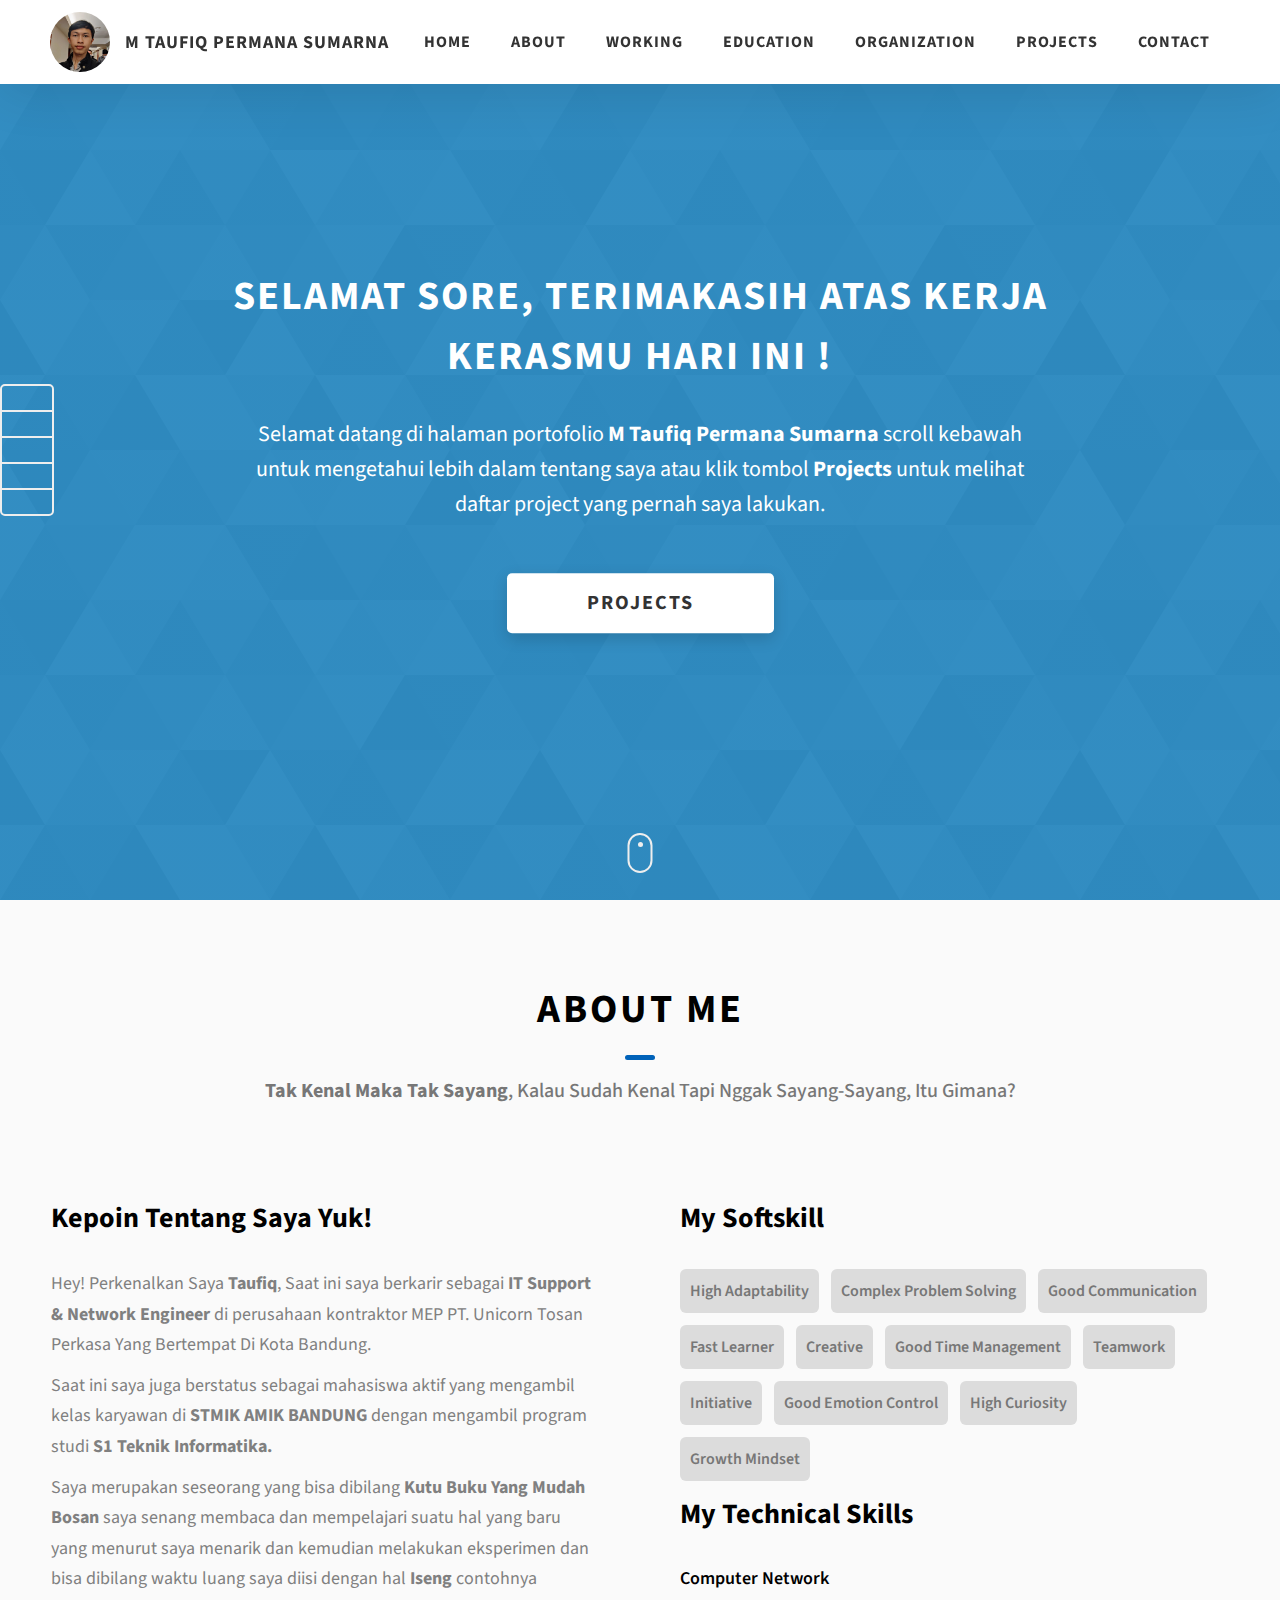
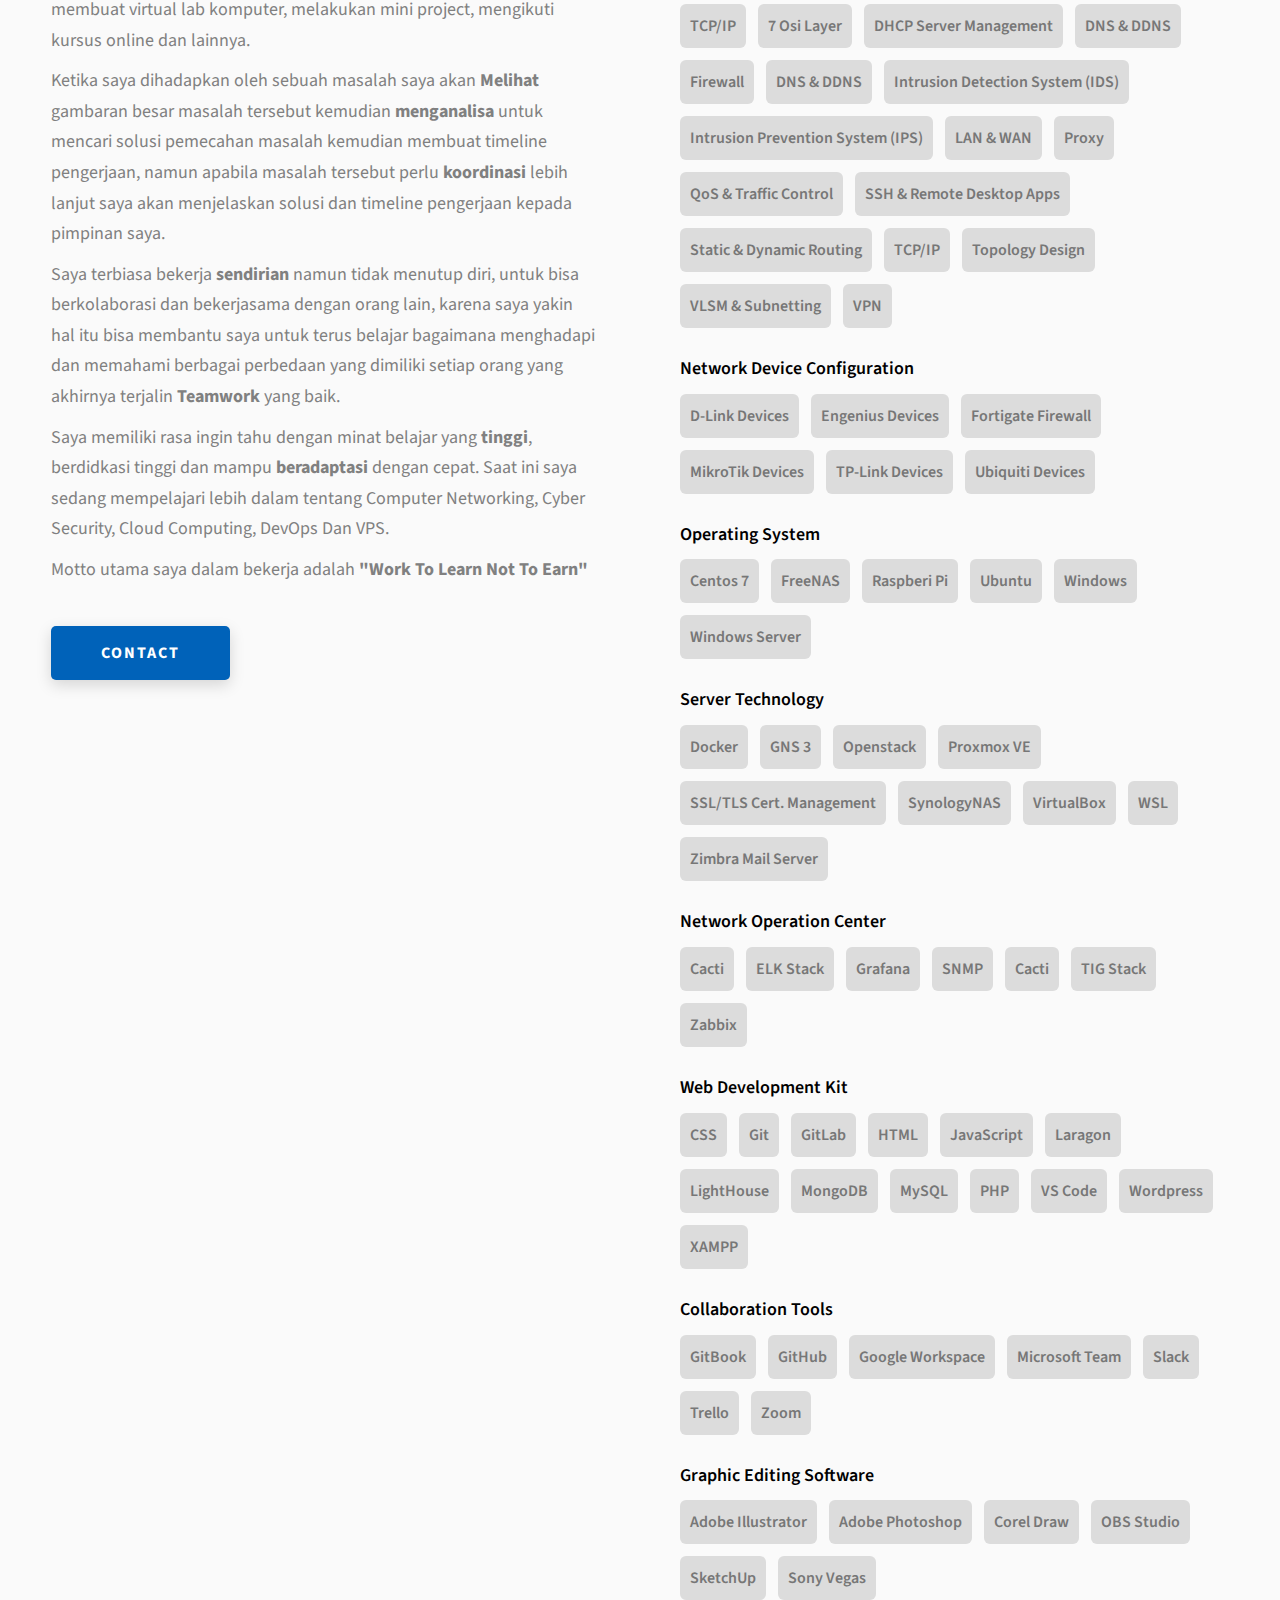
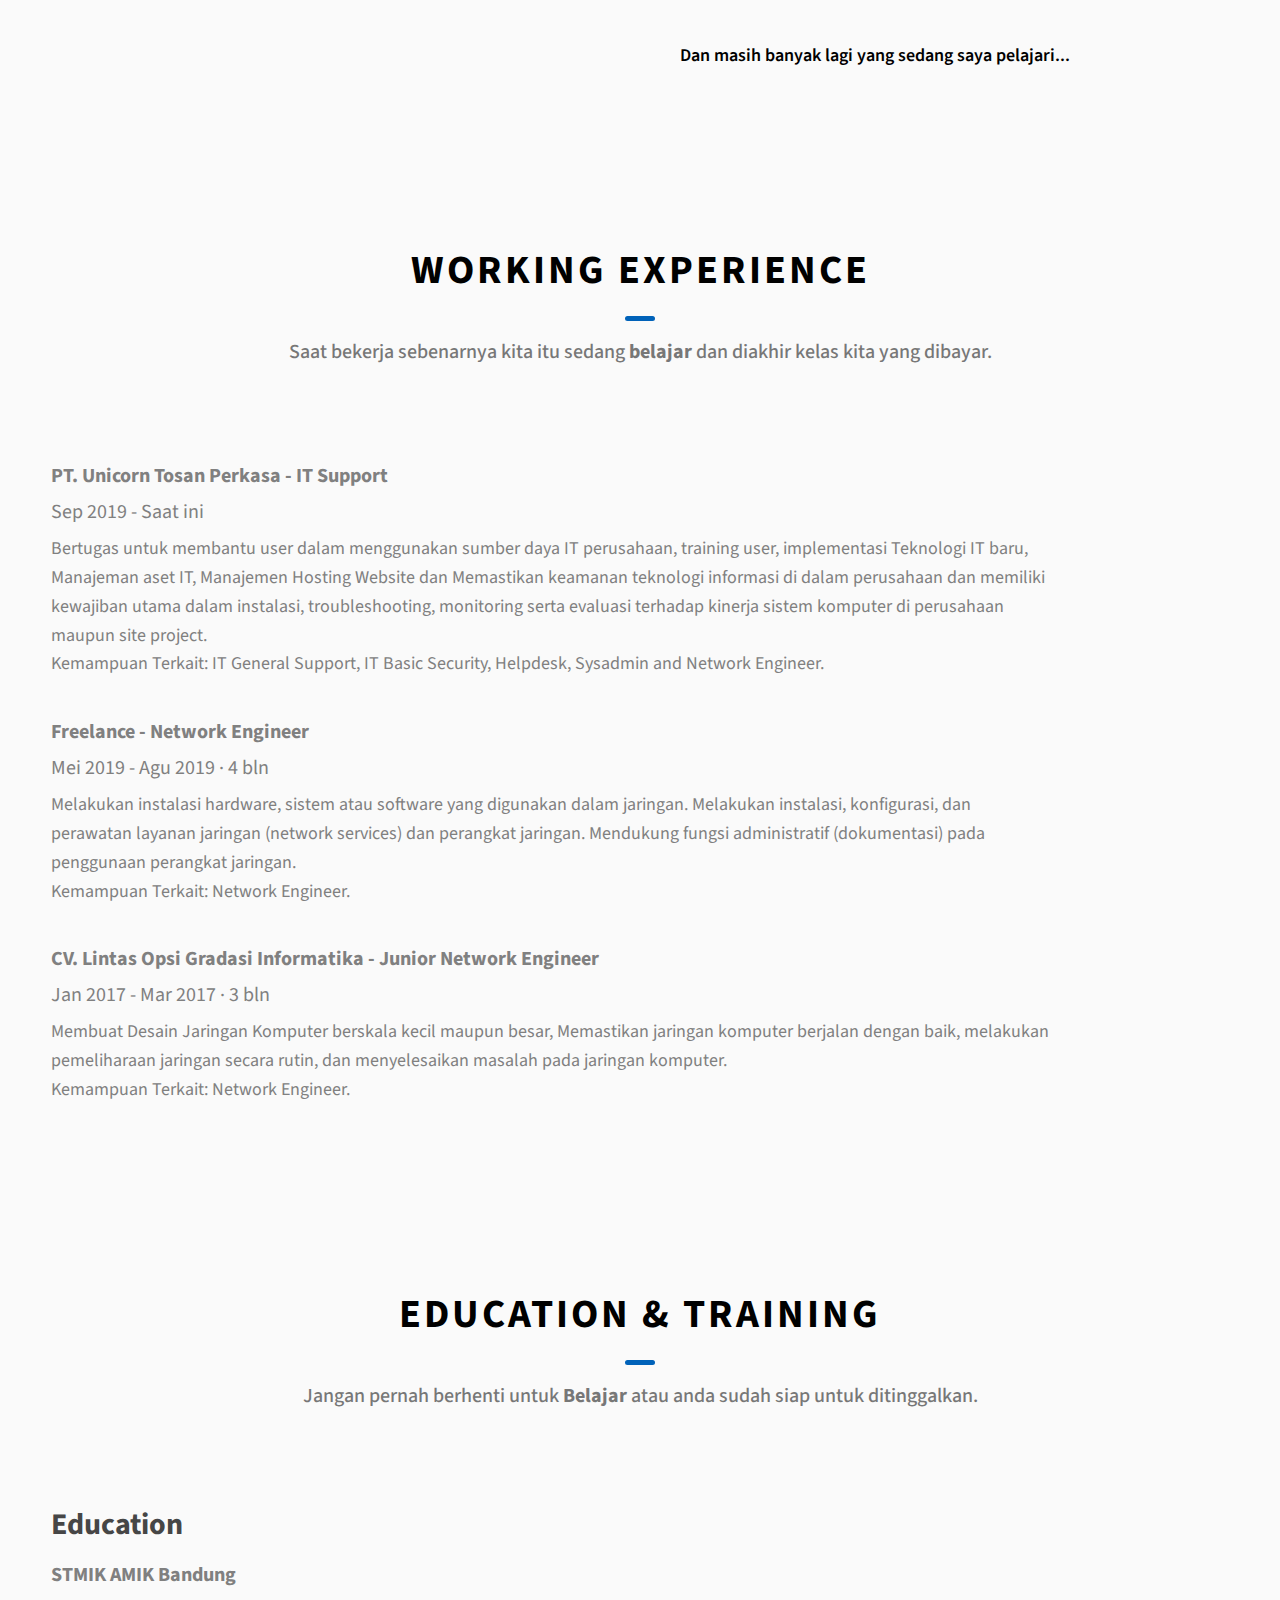
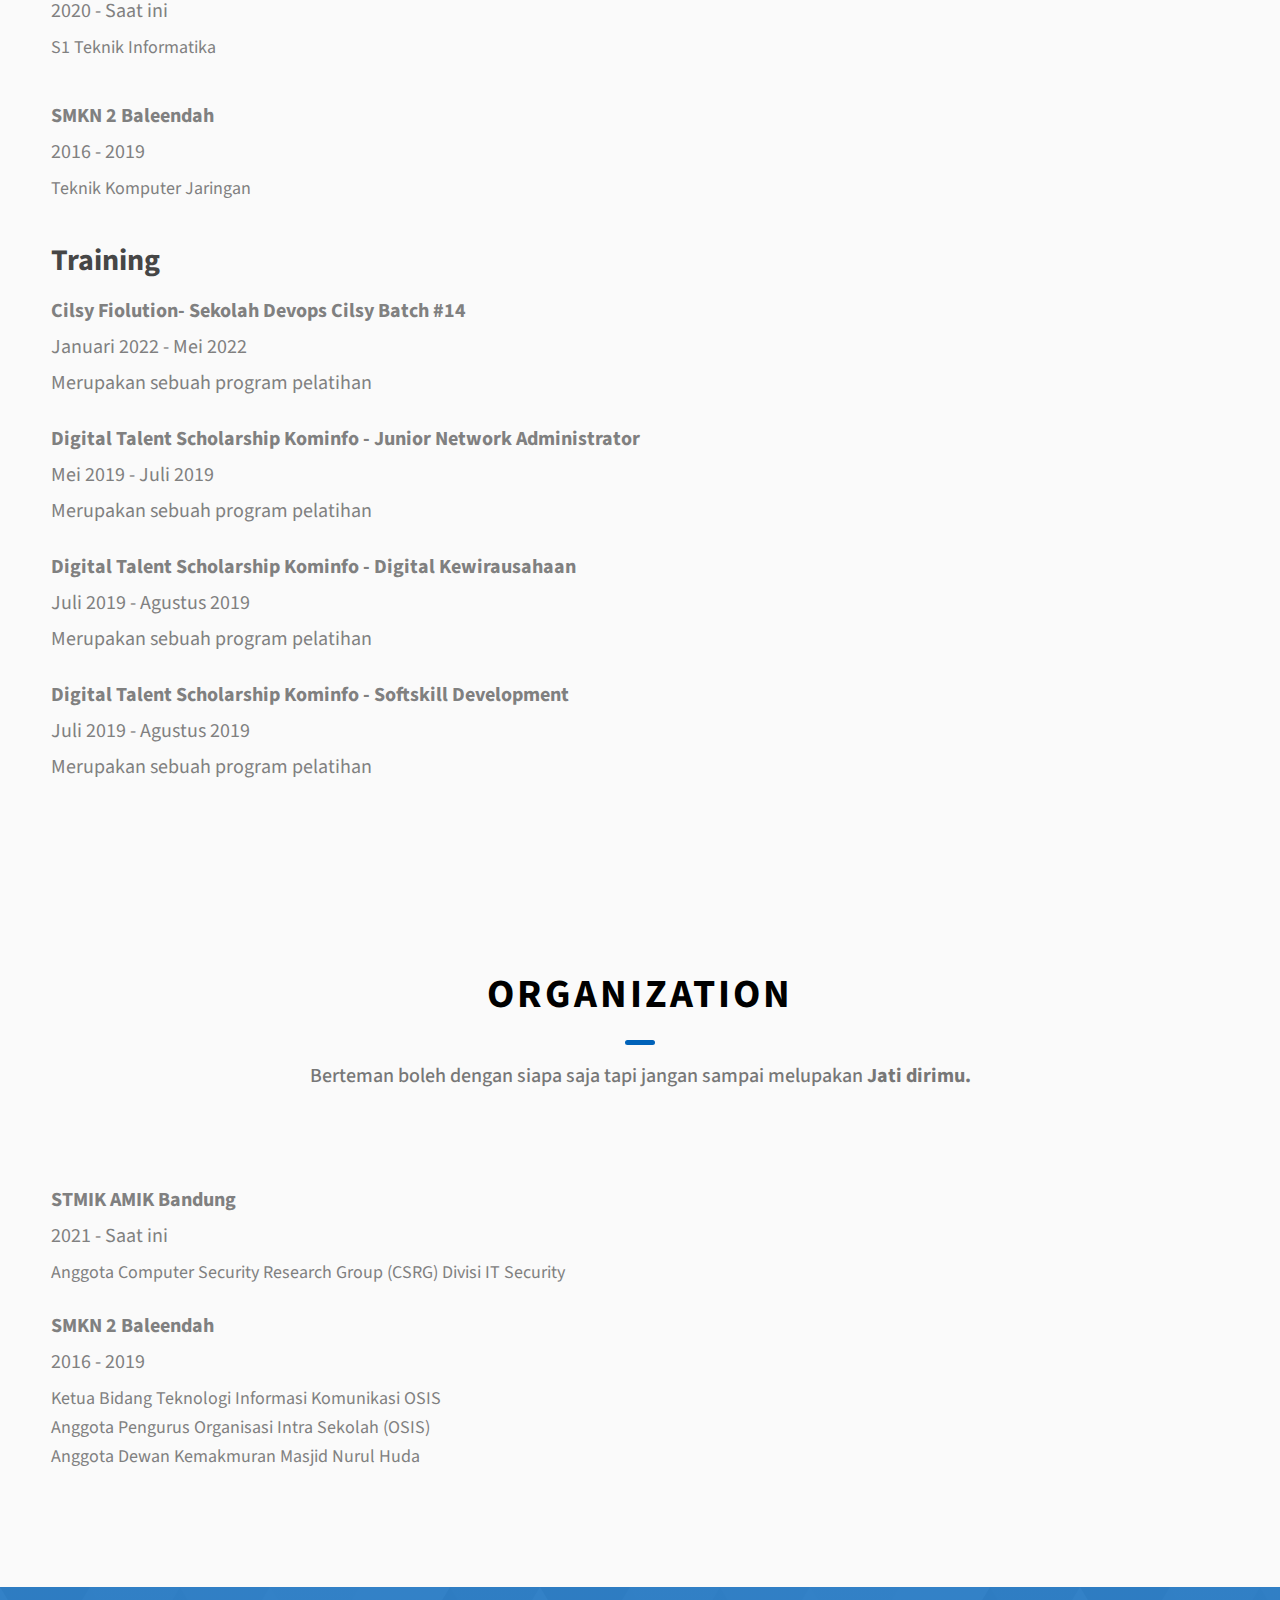
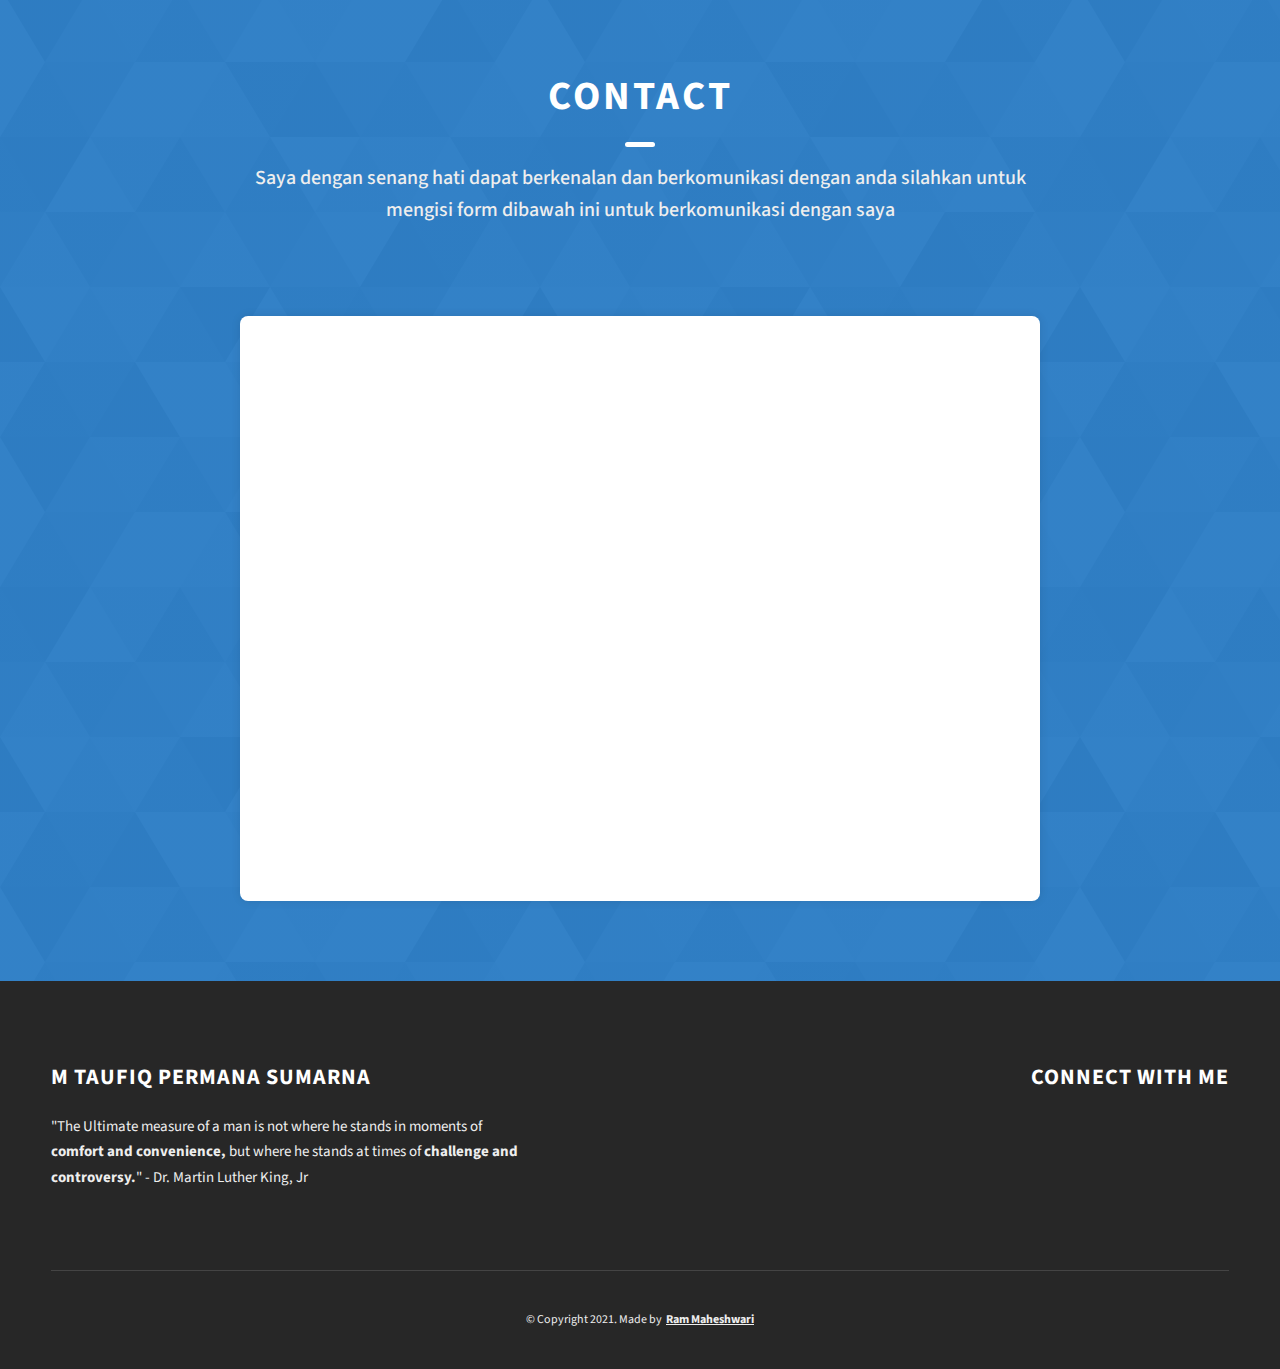
<file: index.html>
<!DOCTYPE html>
<html lang="en">
  <head>
    <meta charset="UTF-8" />
    <meta name="viewport" content="width=device-width, initial-scale=1.0" />
    <meta http-equiv="X-UA-Compatible" content="ie=edge" />
    <title>Portfolio | M Taufiq Permana Sumarna</title>
    <meta name="description" content="Portfolio Miliki M Taufiq Permana Sumarna" />

    <link rel="stylesheet" href="css/style.css" />

    <link rel="preconnect" href="https://fonts.googleapis.com" />
    <link rel="preconnect" href="https://fonts.gstatic.com" crossorigin />
    <link
      href="https://fonts.googleapis.com/css2?family=Source+Sans+Pro:wght@400;600;700;900&display=swap"
      rel="stylesheet"
      
    />
    <link rel="icon" type="image/x-icon" href="assets/favicon.ico">
    <link rel="stylesheet" href="https://cdnjs.cloudflare.com/ajax/libs/font-awesome/6.0.0-beta3/css/all.min.css" integrity="sha512-Fo3rlrZj/k7ujTnHg4CGR2D7kSs0v4LLanw2qksYuRlEzO+tcaEPQogQ0KaoGN26/zrn20ImR1DfuLWnOo7aBA==" crossorigin="anonymous" referrerpolicy="no-referrer" />
    
    
<!-- Global site tag (gtag.js) - Google Analytics -->
<script async src="https://www.googletagmanager.com/gtag/js?id=G-QTNHPEDMY8"></script>
<script>
  window.dataLayer = window.dataLayer || [];
  function gtag(){dataLayer.push(arguments);}
  gtag('js', new Date());

  gtag('config', 'G-QTNHPEDMY8');
</script>

<!--Script Mengucapkan Salam-->
    <script>
      const time = new Date().getHours();
      let salam;
      if (time < 11) {
        salam = "Selamat Pagi, Awali Harimu Dengan Semangat !";
      } else if (time < 15) {
        salam = "Selamat Siang, Semoga Rencanamu Berjalan Dengan Baik !";
      } else if (time < 19) {
        salam = "Selamat Sore, Terimakasih Atas Kerja Kerasmu Hari Ini !";
      }
      else {
        salam = "Selamat Malam, Selamat Beristirahat";
      }
      document.getElementById("Salam").innerHTML = salam;
      </script>

  </head>
  <body>
    <header class="header">
      <div class="header__content">
        <div class="header__logo-container">
          <div class="header__logo-img-cont">
            <img
              src="./assets/png/profile.webp"
              alt="Logo Image"
              class="header__logo-img"
            />
          </div>
          <span class="header__logo-sub">M Taufiq Permana Sumarna</span>
        </div>
        <div class="header__main">
          <ul class="header__links">
            <li class="header__link-wrapper">
              <a href="./index.html" class="header__link"> Home </a>
            </li>
            <li class="header__link-wrapper">
              <a href="./index.html#about" class="header__link">About </a>
            </li>
            <li class="header__link-wrapper">
              <a href="./index.html#work" class="header__link">
                Working
              </a>
            <li class="header__link-wrapper">
                <a href="./index.html#edu" class="header__link">
                Education
                </a>
            <li class="header__link-wrapper">
                <a href="./index.html#org" class="header__link">
                Organization  
                </a>
            <li class="header__link-wrapper">
              <a href="https://taufiqpsumarna.gitbook.io/taufiq-exp/" class="header__link" target="_blank">
                Projects
              </a>
            </li>
            <li class="header__link-wrapper">
              <a href="./index.html#contact" class="header__link"> Contact </a>
            </li>
          </ul>
          <div class="header__main-ham-menu-cont">
            <img
              src="./assets/svg/ham-menu.svg"
              alt="hamburger menu"
              class="header__main-ham-menu"
            />
            <img
              src="./assets/svg/ham-menu-close.svg"
              alt="hamburger menu close"
              class="header__main-ham-menu-close d-none"
            />
          </div>
        </div>
      </div>
      <div class="header__sm-menu">
        <div class="header__sm-menu-content">
          <ul class="header__sm-menu-links">
            <li class="header__sm-menu-link">
              <a href="./index.html"> Home </a>
            </li>

            <li class="header__sm-menu-link">
              <a href="./index.html#about"> About </a>
            </li>

            <li class="header__sm-menu-link">
              <a href="./index.html#work"> Working </a>
            </li>

            <li class="header__sm-menu-link">
              <a href="./index.html#edu"> Education </a>
            </li>

            <li class="header__sm-menu-link">
              <a href="./index.html#org"> Organization </a>
            </li>

            <li class="header__sm-menu-link">
              <a href="https://taufiqpsumarna.gitbook.io/taufiq-exp/" target="_blank"> Projects </a>
            </li>

            <li class="header__sm-menu-link">
              <a href="./index.html#contact"> Contact </a>
            </li>
          </ul>
        </div>
      </div>
    </header>
    <section class="home-hero">
      <div class="home-hero__content">
        <h1 class="heading-primary">
          <p id="Salam">
            <script>
            document.getElementById("Salam").innerHTML = salam;
          </script>
            </p>
          </h1>
          <div class="home-hero__info">
          <p class="text-primary">
            Selamat datang di halaman portofolio <strong>M Taufiq Permana Sumarna</strong>
            scroll kebawah untuk mengetahui lebih dalam tentang saya atau klik tombol <b>Projects</b> untuk melihat daftar project yang pernah saya lakukan.  
          </p>
          </div>
        <div class="home-hero__cta">
          <a href="https://taufiqpsumarna.gitbook.io/taufiq-exp/" class="btn btn--bg" target="_blank"><i class="fas fa-tasks"> </i> Projects</a>
         <!-- CV Button &nbsp;
          <a href="https://drive.google.com/drive/folders/11r48NbZ7hi6qV8i9R1Sg8x3jIggjfVU4?usp=sharing" class="btn btn--bg">Curriculum Vitae</a>
        -->
      </div>
      </div>
      <div class="home-hero__socials">
        <div class="home-hero__social">
          <a href="https://www.linkedin.com/in/mtaufiqps/" class="home-hero__social-icon-link">
            <i class="fa-brands fa-linkedin fa-3x"></i>
          </a>
        </div>
        <div class="home-hero__social">
          <a href="https://github.com/taufiqpsumarna" class="home-hero__social-icon-link">
            <i class="fa-brands fa-github fa-3x"></i>
          </a>
        </div>
        <div class="home-hero__social">
          <a href="https://dev.to/taufiqpsumarna" class="home-hero__social-icon-link">
            <i class="fa-brands fa-dev fa-3x"></i>
          </a>
        </div>
        <div class="home-hero__social">
          <a
            href="https://www.instagram.com/taufiq_14s/"
            class="home-hero__social-icon-link"
          >
         <i class="fa-brands fa-instagram fa-3x"></i>
          </a>
        </div>
        <div class="home-hero__social">
          <a
            href="mailto:taufiqpsumarna@gmail.com"
            class="home-hero__social-icon-link home-hero__social-icon-link--bd-none"
          >
          <i class="fa-solid fa-envelope fa-3x"></i>
          </a>
        </div>
      </div>
    </div>
      <div class="home-hero__mouse-scroll-cont">
        <div class="mouse"></div>
      </div>
    </section>
    <section id="about" class="about sec-pad">
      <div class="main-container">
        <h2 class="heading heading-sec heading-sec__mb-med">
          <span class="heading-sec__main">About Me</span>
          <span class="heading-sec__sub">
            <B>Tak Kenal Maka Tak Sayang</B>, Kalau Sudah Kenal Tapi Nggak Sayang-Sayang, Itu Gimana?
          </span>
        </h2>
        <div class="about__content">
          <div class="about__content-main">
            <h3 class="about__content-title"></i> Kepoin Tentang Saya Yuk!</h3>
            <div class="about__content-details">
              <p class="about__content-details-para">
                Hey! Perkenalkan Saya
                <strong>Taufiq</strong>,
                Saat ini saya berkarir sebagai <strong> IT Support & Network Engineer </strong> di perusahaan kontraktor MEP PT. Unicorn Tosan Perkasa
                Yang Bertempat Di Kota Bandung.
              </p>
              <p class="about__content-details-para">
                Saat ini saya juga berstatus sebagai mahasiswa aktif yang mengambil kelas karyawan di <strong>STMIK AMIK BANDUNG</strong> dengan
                mengambil program studi <strong>S1 Teknik Informatika.</strong>
              </p>
              <p class="about__content-details-para">
                Saya merupakan seseorang yang bisa dibilang <strong>Kutu Buku Yang Mudah Bosan</strong> saya senang membaca dan mempelajari suatu hal yang baru yang menurut saya menarik
                dan kemudian melakukan eksperimen dan bisa dibilang waktu luang saya diisi dengan hal <strong>Iseng</strong> contohnya membuat virtual lab komputer, melakukan mini project, mengikuti kursus online dan lainnya.
                <br>
              </p>
              <p class="about__content-details-para">
               Ketika saya dihadapkan oleh sebuah masalah saya akan <strong>Melihat</strong> gambaran besar masalah tersebut kemudian <strong>menganalisa</strong> untuk mencari solusi pemecahan masalah kemudian membuat timeline pengerjaan, namun apabila masalah tersebut perlu <strong>koordinasi</strong> lebih lanjut saya akan menjelaskan solusi dan timeline pengerjaan kepada pimpinan saya.<br>
              </p>
              <p class="about__content-details-para">
              Saya terbiasa bekerja <strong>sendirian</strong> namun tidak menutup diri, untuk bisa berkolaborasi dan bekerjasama dengan orang lain, karena saya yakin hal itu bisa membantu saya untuk terus belajar bagaimana menghadapi dan memahami
              berbagai perbedaan yang dimiliki setiap orang yang akhirnya terjalin <strong>Teamwork</strong> yang baik.
              </p>
              <p class="about__content-details-para">
                Saya memiliki rasa ingin tahu dengan minat belajar yang <strong>tinggi</strong>, berdidkasi tinggi dan mampu <strong>beradaptasi</strong> dengan cepat.
                Saat ini saya sedang mempelajari lebih dalam tentang Computer Networking, Cyber Security, Cloud Computing, DevOps Dan VPS.
                <br>
              </p>
              <p class="about__content-details-para">
                Motto utama saya dalam bekerja adalah <b>"Work To Learn Not To Earn"</b>
              </p>
            </div>
            <a href="./#contact" class="btn btn--med btn--theme dynamicBgClr"
              >Contact</a
            >
          </div>
          <div class="about__content-skills">
            <h3 class="about__content-title">My Softskill</h3>
            <div class="skills">
              <div class="skills__skill">High Adaptability</div>
              <div class="skills__skill">Complex Problem Solving</div>
              <div class="skills__skill">Good Communication</div>
              <div class="skills__skill">Fast Learner</div>
              <div class="skills__skill">Creative</div>
              <div class="skills__skill">Good Time Management</div>
              <div class="skills__skill">Teamwork</div>
              <div class="skills__skill">Initiative</div>
              <div class="skills__skill">Good Emotion Control</div>
              <div class="skills__skill">High Curiosity</div>
              <div class="skills__skill">Growth Mindset</div>
            </div>
            <h3 class="about__content-title">My Technical Skills</h3>
            <p class="skills__sub"><i class="fas fa-network-wired"></i> Computer Network</p>
            <div class="skills">
              <div class="skills__skill">TCP/IP</div>
              <div class="skills__skill">7 Osi Layer</div>
              <div class="skills__skill">DHCP Server Management</div>
              <div class="skills__skill">DNS & DDNS</div>
              <div class="skills__skill">Firewall</div>
              <div class="skills__skill">DNS & DDNS</div>
              <div class="skills__skill">Intrusion Detection System (IDS)</div>
              <div class="skills__skill">Intrusion Prevention System (IPS)</div>
              <div class="skills__skill">LAN & WAN</div>
              <div class="skills__skill">Proxy</div>
              <div class="skills__skill">QoS & Traffic Control</div>
              <div class="skills__skill">SSH & Remote Desktop Apps</div>
              <div class="skills__skill">Static & Dynamic Routing</div>
              <div class="skills__skill">TCP/IP</div>
              <div class="skills__skill">Topology Design</div>
              <div class="skills__skill">VLSM & Subnetting</div>
              <div class="skills__skill">VPN</div>
            </div>
            <p class="skills__sub"><i class="fas fa-ethernet"></i> Network Device Configuration</p>
            <div class="skills">
              <div class="skills__skill">D-Link Devices</div>
              <div class="skills__skill">Engenius Devices</div>
              <div class="skills__skill">Fortigate Firewall</div>
              <div class="skills__skill">MikroTik Devices</div>
              <div class="skills__skill">TP-Link Devices</div>
              <div class="skills__skill">Ubiquiti Devices</div>
            </div>
            
            <p class="skills__sub"><i class="fas fa-desktop"></i> Operating System</p>
            <div class="skills">
              <div class="skills__skill">Centos 7</div>
              <div class="skills__skill">FreeNAS</div>
              <div class="skills__skill">Raspberi Pi</div>
              <div class="skills__skill">Ubuntu</div>
              <div class="skills__skill">Windows</div>
              <div class="skills__skill">Windows Server</div>
            </div>

            <p class="skills__sub"><i class="fas fa-server"></i> Server Technology </p>
            <div class="skills">
              <div class="skills__skill">Docker</div>
              <div class="skills__skill">GNS 3</div>
              <div class="skills__skill">Openstack</div>
              <div class="skills__skill">Proxmox VE</div>
              <div class="skills__skill">SSL/TLS Cert. Management</div>
              <div class="skills__skill">SynologyNAS</div>
              <div class="skills__skill">VirtualBox</div>
              <div class="skills__skill">WSL</div>
              <div class="skills__skill">Zimbra Mail Server</div>
            </div>

            <p class="skills__sub"><i class="fas fa-globe"></i> Network Operation Center</p>
            <div class="skills">
              <div class="skills__skill">Cacti</div>
              <div class="skills__skill">ELK Stack</div>
              <div class="skills__skill">Grafana</div>
              <div class="skills__skill">SNMP</div>
              <div class="skills__skill">Cacti</div>
              <div class="skills__skill">TIG Stack</div>
              <div class="skills__skill">Zabbix</div>
            </div>

            <p class="skills__sub"><i class="fas fa-terminal"></i> Web Development Kit</p>
            <div class="skills">
              <div class="skills__skill">CSS</div>
              <div class="skills__skill">Git</div>
              <div class="skills__skill">GitLab</div>
              <div class="skills__skill">HTML</div>
              <div class="skills__skill">JavaScript</div>
              <div class="skills__skill">Laragon</div>
              <div class="skills__skill">LightHouse</div>
              <div class="skills__skill">MongoDB</div>
              <div class="skills__skill">MySQL</div>
              <div class="skills__skill">PHP</div>
              <div class="skills__skill">VS Code</div>
              <div class="skills__skill">Wordpress</div>
              <div class="skills__skill">XAMPP</div>
            </div>
            <p class="skills__sub"> <i class="fas fa-users"></i> Collaboration Tools</p>
            <div class="skills">
              <div class="skills__skill">GitBook</div>
              <div class="skills__skill">GitHub</div>
              <div class="skills__skill">Google Workspace</div>
              <div class="skills__skill">Microsoft Team</div>
              <div class="skills__skill">Slack</div>
              <div class="skills__skill">Trello</div>
              <div class="skills__skill">Zoom</div>
            </div>
            <p class="skills__sub"><i class="fas fa-paint-brush"></i> Graphic Editing Software</p>
            <div class="skills">
              <div class="skills__skill">Adobe Illustrator</div>
              <div class="skills__skill">Adobe Photoshop</div>
              <div class="skills__skill">Corel Draw</div>
              <div class="skills__skill">OBS Studio</div>
              <div class="skills__skill">SketchUp</div>
              <div class="skills__skill">Sony Vegas</div>
            </div>
            <br>
            <p class="skills__sub"><i class="fas fa-comment"></i> Dan masih banyak lagi yang sedang saya pelajari...</p>
          </div>
        </div>
      </div>
    </section>
    <section id="work" class="about sec-pad">
      <div class="main-container">
        <h2 class="heading heading-sec heading-sec__mb-med">
          <span class="heading-sec__main">Working Experience</span>
          <span class="heading-sec__sub">
            Saat bekerja sebenarnya kita itu sedang <B>belajar</B> dan diakhir kelas kita yang dibayar.
          </span>
        </h2>
        <div>
             <p class="about__content-details-para-title">
              <i class="fas fa-map-marker-alt"></i> <strong>PT. Unicorn Tosan Perkasa - IT Support</strong> <br>
              <i class="fas fa-calendar-alt"></i> Sep 2019 - Saat ini<br>
              </p>
              <p class="about__content-details-para-description">
               Bertugas untuk membantu user dalam menggunakan sumber daya IT perusahaan, training user, implementasi Teknologi IT baru, Manajeman aset IT, Manajemen Hosting Website dan Memastikan keamanan teknologi informasi di dalam perusahaan dan memiliki kewajiban utama dalam instalasi, troubleshooting, monitoring serta evaluasi terhadap kinerja sistem komputer di perusahaan maupun site project.
               <br>
               Kemampuan Terkait: IT General Support, IT Basic Security, Helpdesk, Sysadmin and Network Engineer.
               </p>
               
             <br>
              <p class="about__content-details-para-title">
              <i class="fas fa-map-marker-alt"></i> <strong>Freelance - Network Engineer</strong> <br>
              <i class="fas fa-calendar-alt"></i> Mei 2019 - Agu 2019 · 4 bln<br>
              </p>
              <p class="about__content-details-para-description">
              Melakukan instalasi hardware, sistem atau software yang digunakan dalam jaringan. Melakukan instalasi, konfigurasi, dan perawatan layanan jaringan (network services) dan perangkat jaringan. Mendukung fungsi administratif (dokumentasi) pada penggunaan perangkat jaringan.
              <br>
               Kemampuan Terkait: Network Engineer.
            </p>
            <br>
             <p class="about__content-details-para-title">
               <i class="fas fa-map-marker-alt"> </i> <strong>CV. Lintas Opsi Gradasi Informatika - Junior Network Engineer</strong><br>
               <i class="fas fa-calendar-alt"></i> Jan 2017 - Mar 2017 · 3 bln<br>
            </p>
            <p class="about__content-details-para-description">
               Membuat Desain Jaringan Komputer berskala kecil maupun besar, Memastikan jaringan komputer berjalan dengan baik, melakukan pemeliharaan jaringan secara rutin, dan menyelesaikan masalah pada jaringan komputer.
               <br>
               Kemampuan Terkait: Network Engineer.
             </p>
      </div>
    </section>
    <section id="edu" class="about sec-pad">
      <div class="main-container">
        <h2 class="heading heading-sec heading-sec__mb-med">
          <span class="heading-sec__main">Education & Training</span>
          <span class="heading-sec__sub">
            Jangan pernah berhenti untuk <B>Belajar</B> atau anda sudah siap untuk ditinggalkan.
          </span>
        </h2>
        <div>
          <h1 class="about__content-details-para-sub">Education</h1>
             <p class="about__content-details-para-title">
              <i class="fas fa-map-marker-alt"></i> <strong>STMIK AMIK Bandung</strong> <br>
              <i class="fas fa-calendar-alt"></i>  2020 - Saat ini<br>
              </p>
                <p class="about__content-details-para-description">
            <i class="fas fa-user-graduate"></i>  S1 Teknik Informatika
                </p>
             <br>
             <p class="about__content-details-para-title">
            <i class="fas fa-map-marker-alt"></i> <strong>SMKN 2 Baleendah</strong> <br>
            <i class="fas fa-calendar-alt"></i> 2016 - 2019 <br>
            </p>
            <p class="about__content-details-para-description">
            <i class="fas fa-user-graduate"> </i> Teknik Komputer Jaringan
            </p>
            <br>
      </div>
      <div>
        <h1 class="about__content-details-para-sub">Training</h1>
        <p class="about__content-details-para-title">
          <i class="fas fa-map-marker-alt"></i> </i><strong>Cilsy Fiolution- Sekolah Devops Cilsy Batch #14</strong><br>
          <i class="fas fa-calendar-alt"></i> Januari 2022 - Mei 2022<br>
          <i class="fas fa-info-circle"></i> Merupakan sebuah program pelatihan 
          </p>
          <br>
        <p class="about__content-details-para-title">
          <i class="fas fa-map-marker-alt"></i> </i><strong>Digital Talent Scholarship Kominfo - Junior Network Administrator</strong><br>
          <i class="fas fa-calendar-alt"></i> Mei 2019 - Juli 2019<br>
          <i class="fas fa-info-circle"></i> Merupakan sebuah program pelatihan 
          </p>
        <br>
         <p class="about__content-details-para-title">
          <i class="fas fa-map-marker-alt"></i> <strong>Digital Talent Scholarship Kominfo - Digital Kewirausahaan</strong> <br> 
          <i class="fas fa-calendar-alt"></i> Juli 2019 - Agustus 2019<br>
          <i class="fas fa-info-circle"></i> Merupakan sebuah program pelatihan 
         </p>
         <br>
         <p class="about__content-details-para-title">
          <i class="fas fa-map-marker-alt"></i> <strong>Digital Talent Scholarship Kominfo - Softskill Development</strong> <br> 
          <i class="fas fa-calendar-alt"></i> Juli 2019 - Agustus 2019<br>
          <i class="fas fa-info-circle"></i> Merupakan sebuah program pelatihan 
         </p>
       <br>
 </div>
    </section>
    <section id="org" class="about sec-pad">
      <div class="main-container">
        <h2 class="heading heading-sec heading-sec__mb-med">
          <span class="heading-sec__main">Organization</span>
          <span class="heading-sec__sub">
          Berteman boleh dengan siapa saja tapi jangan sampai melupakan <strong>Jati dirimu.</strong>
          </span>
        </h2>
        <div>
          <p class="about__content-details-para-title">
            <i class="fas fa-map-marker-alt"></i> <strong>STMIK AMIK Bandung</strong> <br>
            <i class="fas fa-calendar-alt"></i> 2021 - Saat ini<br>
          </p>
            <p class="about__content-details-para-description">
            <i class="fas fa-user"></i> Anggota Computer Security Research Group (CSRG) Divisi IT Security
             <br>
            </p>
              <p class="about__content-details-para-title">
                <i class="fas fa-map-marker-alt"></i> <strong>SMKN 2 Baleendah</strong> <br>
                <i class="fas fa-calendar-alt"></i> 2016 - 2019<br>
              </p>
            <p class="about__content-details-para-description">
              <i class="fas fa-user"></i> Ketua Bidang Teknologi Informasi Komunikasi OSIS <br>
              <i class="fas fa-user"></i> Anggota Pengurus Organisasi Intra Sekolah (OSIS) <br>
              <i class="fas fa-user"></i> Anggota Dewan Kemakmuran Masjid Nurul Huda
            </p>
            <br>
      </div>
    </section>
    <!--
    <section id="projects" class="projects sec-pad">
      <div class="main-container">
        <h2 class="heading heading-sec heading-sec__mb-bg">
          <span class="heading-sec__main">Projects</span>
          <span class="heading-sec__sub">
            Pengalaman adalah <strong>Guru</strong> terbaik, jadi semangatlah dalam mencari pengalaman.
          </span>
        </h2>

        <div class="projects__content">
          <div class="projects__row">
            <div class="projects__row-img-cont">
              <img
                src="./assets/jpeg/project-mockup-example.jpeg"
                alt="Software Screenshot"
                class="projects__row-img"
                loading="lazy"
              />
            </div>
            <div class="projects__row-content">
              <h3 class="projects__row-content-title">Project 1</h3>
              <p class="projects__row-content-desc">
                Lorem ipsum dolor sit amet consectetur adipisicing elit. Hic
                facilis tempora, explicabo quae quod deserunt eius sapiente
                praesentium.
              </p>
              <a
                href="./project-1.html"
                class="btn btn--med btn--theme dynamicBgClr"
                target="_blank"
                >Case Study</a
              >
            </div>
          </div>
          <div class="projects__row">
            <div class="projects__row-img-cont">
              <img
                src="./assets/jpeg/project-mockup-example.jpeg"
                alt="Software Screenshot"
                class="projects__row-img"
                loading="lazy"
              />
            </div>
            <div class="projects__row-content">
              <h3 class="projects__row-content-title">Project 2</h3>
              <p class="projects__row-content-desc">
                Lorem ipsum dolor sit amet consectetur adipisicing elit. Hic
                facilis tempora, explicabo quae quod deserunt eius sapiente
                praesentium.
              </p>
              <a
                href="./project-2.html"
                class="btn btn--med btn--theme dynamicBgClr"
                target="_blank"
                >Case Study</a
              >
            </div>
          </div>
          <div class="projects__row">
            <div class="projects__row-img-cont">
              <img
                src="./assets/jpeg/project-mockup-example.jpeg"
                alt="Software Screenshot"
                class="projects__row-img"
                loading="lazy"
              />
            </div>
            <div class="projects__row-content">
              <h3 class="projects__row-content-title">Project 3</h3>
              <p class="projects__row-content-desc">
                Lorem ipsum dolor sit amet consectetur adipisicing elit. Hic
                facilis tempora, explicabo quae quod deserunt eius sapiente
                praesentium.
              </p>
              <a
                href="./project-3.html"
                class="btn btn--med btn--theme dynamicBgClr"
                target="_blank"
                >Case Study</a
              >
            </div>
          </div>
        </div>
      </div>
    </section>
  -->
    <section id="contact" class="contact sec-pad dynamicBg">
      <div class="main-container">
        <h2 class="heading heading-sec heading-sec__mb-med">
          <span class="heading-sec__main heading-sec__main--lt">Contact</span>
          <span class="heading-sec__sub heading-sec__sub--lt">
            Saya dengan senang hati dapat berkenalan dan berkomunikasi dengan anda silahkan untuk mengisi form dibawah ini untuk berkomunikasi dengan saya
          </span>
        </h2>
        <div class="contact__form-container">
          <!--
          <form action="#" method="post">
            <div class="contact__form-field">
              <label class="contact__form-label" for="name">Name</label>
              <input
                required
                placeholder="Enter Your Name"
                type="text"
                class="contact__form-input"
                name="name"
                id="full-name"
              />
            </div>
            <div class="contact__form-field">
              <label class="contact__form-label" for="phone-number">Phone</label>
              <input
                required
                placeholder="Enter Your Phone Number"
                type="text"
                class="contact__form-input"
                name="phone"
                id="phone"
              />
            </div>
            <div class="contact__form-field">
              <label class="contact__form-label" for="email-address">Email</label>
              <input
                required
                placeholder="Enter Your Email"
                type="text"
                class="contact__form-input"
                name="_replyto"
                id="_replyto"
              />
            </div>
            <div class="contact__form-field">
              <label class="contact__form-label" for="message">Message</label>
              <textarea
                required
                cols="30"
                rows="10"
                class="contact__form-input"
                placeholder="Enter Your Message"
                name="message"
                id="message"
              ></textarea>
            </div>
            <button type="submit" class="btn btn--theme contact__btn">
              Submit
            </button>
          </form>
        -->
        <!--contact-form-->
        <center>
          <iframe src="https://docs.google.com/forms/d/e/1FAIpQLSdxslNeVYlD_svEMNV4LBRNu3m2G7R7tuK_P8il96tdyl56Dg/viewform?embedded=true" width="auto" height="500" frameborder="0" marginheight="5" marginwidth="2"><i class="fa fa-refresh fa-spin fa-3x fa-fw"></i>
            <span class="sr-only">Loading…</span></iframe>
        </center>
        </div>
      </div>
    </section>
    <footer class="main-footer">
      <div class="main-container">
        <div class="main-footer__upper">
          <div class="main-footer__row main-footer__row-1">
            <h2 class="heading heading-sm main-footer__heading-sm">
              <span>Connect With Me</span>
            </h2>
            <div class="main-footer__social-cont">
              <a rel="noreferrer" href="https://www.linkedin.com/in/mtaufiqps/" target="_blank">
                <i class="fa-brands fa-linkedin fa-2x"></i>
              </a>
              &nbsp
              <a rel="noreferrer" href="https://github.com/taufiqpsumarna" target="_blank">
                <i class="fa-brands fa-github fa-2x"></i>
              </a>
              &nbsp
              <a rel="noreferrer" href="https://dev.to/taufiqpsumarna" target="_blank">
                <i class="fa-brands fa-dev fa-2x"></i>
              </a>
              &nbsp
              <a rel="noreferrer" href="https://www.instagram.com/taufiq_14s/" target="_blank">
                <i class="fa-brands fa-instagram fa-2x"></i>
              </a>
              &nbsp
              <a rel="noreferrer" href="mailto:taufiqpsumarna@gmail.com" target="_blank">
                <i class="fa-solid fa-envelope fa-2x"></i>
              </a>
            </div>
          </div>
          <div class="main-footer__row main-footer__row-2">
            <h4 class="heading heading-sm text-lt">M Taufiq Permana Sumarna</h4>
            <p class="main-footer__short-desc">
              "The Ultimate measure of a man is not where he stands in moments of <strong>comfort and convenience,</strong> but where he stands at times of <strong>challenge and controversy.</strong>"
               - Dr. Martin Luther King, Jr
            </p>
          </div>
        </div>

        <!-- If you give me some credit or shoutout here by linking to my website, then it will be a big thing for me and will help me a lot :) -->
        <div class="main-footer__lower">
          &copy; Copyright 2021. Made by
          <a rel="noreferrer" target="_blank" href="https://rammaheshwari.com"
            >Ram Maheshwari</a
          >
        </div>
      </div>
    </footer>

    <script src="./index.js"></script>
  </body>
</html>
</file>
<file: css/style.css>
/*
0 - 600px:      Phone
600 - 900px:    Tablet portrait
900 - 1200px:   Tablet landscape
[1200 - 1800] is where our normal styles apply
1800px + :      Big desktop
$breakpoint arguement choices:
- phone
- tab-port
- tab-land
- big-desktop

Inside media queries 1em is always 16px i.e 1em = 16px at every screen size only inside media queries
*/
*,
*::after,
*::before {
  margin: 0;
  padding: 0;
  box-sizing: inherit;
  font-family: inherit; }

html {
  font-size: 62.5%;
  scroll-behavior: smooth; }
  @media only screen and (max-width: 75em) {
    html {
      font-size: 59%; } }
  @media only screen and (max-width: 56.25em) {
    html {
      font-size: 56%; } }
  @media only screen and (min-width: 112.5em) {
    html {
      font-size: 65%; } }

body {
  box-sizing: border-box;
  position: relative;
  line-height: 1.5;
  font-family: sans-serif;
  overflow-x: hidden;
  overflow-y: scroll;
  font-family: 'Source Sans Pro', sans-serif; }

a {
  text-decoration: none;
  color: inherit; }

li {
  list-style: none; }

input:focus,
button:focus,
a:focus,
textarea:focus {
  outline: none; }

button {
  border: none;
  cursor: pointer; }

textarea {
  resize: none; }

.heading-primary {
  font-size: 4rem;
  text-transform: uppercase;
  letter-spacing: 2px;
  text-align: center; }
  @media only screen and (max-width: 37.5em) {
    .heading-primary {
      font-size: 4.5rem; } }

.heading-sec__mb-bg {
  margin-bottom: 11rem; }
  @media only screen and (max-width: 56.25em) {
    .heading-sec__mb-bg {
      margin-bottom: 8rem; } }

.heading-sec__mb-med {
  margin-bottom: 9rem; }
  @media only screen and (max-width: 56.25em) {
    .heading-sec__mb-med {
      margin-bottom: 8rem; } }

.heading-sec__main {
  display: block;
  font-size: 4rem;
  text-transform: uppercase;
  letter-spacing: 1px;
  letter-spacing: 3px;
  text-align: center;
  margin-bottom: 3.5rem;
  position: relative; }
  .heading-sec__main--lt {
    color: #fff; }
    .heading-sec__main--lt::after {
      content: '';
      background: #fff !important; }
  .heading-sec__main::after {
    content: '';
    position: absolute;
    top: calc(100% + 1.5rem);
    height: 5px;
    width: 3rem;
    background: #0062b9;
    left: 50%;
    transform: translateX(-50%);
    border-radius: 5px; }
    @media only screen and (max-width: 37.5em) {
      .heading-sec__main::after {
        top: calc(100% + 1.2rem); } }

.heading-sec__sub {
  display: block;
  text-align: center;
  color: #777;
  font-size: 2rem;
  font-weight: 500;
  max-width: 80rem;
  margin: auto;
  line-height: 1.6; }
  @media only screen and (max-width: 37.5em) {
    .heading-sec__sub {
      font-size: 1.8rem; } }
  .heading-sec__sub--lt {
    color: #eee; }

.heading-sm {
  font-size: 2.2rem;
  text-transform: uppercase;
  letter-spacing: 1px; }

.main-container {
  max-width: 120rem;
  margin: auto;
  width: 92%; }

.btn {
  background: #fff;
  color: #333;
  text-transform: uppercase;
  letter-spacing: 2px;
  display: inline-block;
  font-weight: 700;
  border-radius: 5px;
  box-shadow: 0 5px 15px 0 rgba(0, 0, 0, 0.15);
  transition: transform .3s; }
  .btn:hover {
    transform: translateY(-3px); }
  .btn--bg {
    padding: 1.5rem 8rem;
    font-size: 2rem; }
  .btn--med {
    padding: 1.5rem 5rem;
    font-size: 1.6rem; }
  .btn--theme {
    background: #0062b9;
    color: #fff; }
  .btn--theme-inv {
    color: #0062b9;
    background: #fff;
    border: 2px solid #0062b9;
    box-shadow: none;
    padding: calc(1.5rem - 2px) calc(5rem - 2px); }

.sec-pad {
  padding: 8rem 0; }
  @media only screen and (max-width: 56.25em) {
    .sec-pad {
      padding: 5rem 0; } }

.text-primary {
  color: #fff;
  font-size: 2.2rem;
  text-align: center;
  width: 100%;
  line-height: 1.6; }
  @media only screen and (max-width: 37.5em) {
    .text-primary {
      font-size: 2rem; } }

.d-none {
  display: none; }

    .home-hero {
      color: #fff;
      background: linear-gradient(to right,rgba(0, 113, 179, 0.8),rgba(0, 113, 179, 0.8)),url(../assets/svg/common-bg.svg);
      background-position: center;
      height: 100vh;
      min-height: 80rem;
      max-height: 120rem;
      position: relative;
  }
  @media only screen and (max-width: 37.5em) {
    .home-hero {
      height: unset;
      min-height: unset; } }
  .home-hero__socials {
    position: absolute;
    top: 50%;
    border: 2px solid #eee;
    border-radius: 5px;
    border-left: 2px solid #eee;
    transform: translateY(-50%); }
    @media only screen and (max-width: 56.25em) {
      .home-hero__socials {
        display: none; } }
  .home-hero__mouse-scroll-cont {
    position: absolute;
    bottom: 3%;
    left: 50%;
    transform: translateX(-50%); }
    @media only screen and (max-width: 37.5em) {
      .home-hero__mouse-scroll-cont {
        display: none; } }
  .home-hero__social {
    width: 5rem; }
  .home-hero__social-icon-link {
    width: 100%;
    display: block;
    padding: 1.2rem;
    border-bottom: 2px solid #eee;
    transition: background .3s; }
    .home-hero__social-icon-link:hover {
      background: rgba(255, 255, 255, 0.1); }
    .home-hero__social-icon-link--bd-none {
      border-bottom: 0; }
  .home-hero__social-icon {
    width: 100%; }
  .home-hero__content {
    position: absolute;
    top: 50%;
    left: 50%;
    transform: translate(-50%, -50%);
    max-width: 90rem;
    width: 92%; }
    @media only screen and (max-width: 37.5em) {
      .home-hero__content {
        padding: 19rem 0 13rem 0;
        margin: auto;
        position: static;
        transform: translate(0, 0); } }
  .home-hero__info {
    margin: 3rem auto 0 auto;
    max-width: 80rem; }
  .home-hero__cta {
    margin-top: 5rem;
    text-align: center; }

.about {
  background: #fafafa; }
  .about__content {
    display: grid;
    grid-template-columns: 1fr 1fr;
    grid-gap: 8rem; }
    @media only screen and (max-width: 56.25em) {
      .about__content {
        grid-template-columns: 1fr;
        grid-gap: 8rem; } }
    .about__content-title {
      font-weight: 700;
      font-size: 2.8rem;
      margin-bottom: 3rem; }
      @media only screen and (max-width: 37.5em) {
        .about__content-title {
          font-size: 2.4rem; } }
    .about__content-details-para {
      font-size: 1.8rem;
      color: grey;
      max-width: 60rem;
      line-height: 1.7;
      margin-bottom: 1rem; }
      .about__content-details-para-title {
      font-size: 2rem;
      color: grey;
      max-width: 100rem;
      line-height: 1.8;
      margin-bottom: 0.5rem; 
    }
      .about__content-details-para-description {
        font-size: 1.8rem;
        color: grey;
        max-width: 100rem;
        line-height: 1.6;
        margin-bottom: 2rem; 
      }
      .about__content-details-para-sub {
        font-size: 3rem;
        color: rgb(70, 70, 70);
        max-width: 100rem;
        line-height: 1.5;
        margin-bottom: 1rem; 
      }
      .about__content-details-para--hl {
        font-weight: 700;
        margin: 0 3px; }
      .about__content-details-para:last-child {
        margin-bottom: 4rem; }

.projects__row {
  display: grid;
  grid-template-columns: 1.5fr 1fr;
  grid-gap: 5rem;
  margin-bottom: 11rem; }
  @media only screen and (max-width: 56.25em) {
    .projects__row {
      grid-template-columns: 1fr;
      grid-gap: 2rem;
      margin-bottom: 8rem; } }
  @media only screen and (max-width: 56.25em) {
    .projects__row {
      text-align: center; } }
  .projects__row:last-child {
    margin-bottom: 0; }
  .projects__row-img-cont {
    overflow: hidden; }
  .projects__row-img {
    width: 100%;
    display: block;
    object-fit: cover; }
  .projects__row-content {
    padding: 2rem 0;
    display: flex;
    justify-content: center;
    flex-direction: column;
    align-items: flex-start; }
    @media only screen and (max-width: 56.25em) {
      .projects__row-content {
        align-items: center; } }
    .projects__row-content-title {
      font-weight: 700;
      font-size: 2.8rem;
      margin-bottom: 2rem; }
      @media only screen and (max-width: 37.5em) {
        .projects__row-content-title {
          font-size: 2.4rem; } }
    .projects__row-content-desc {
      font-size: 1.8rem;
      color: grey;
      max-width: 60rem;
      line-height: 1.7;
      margin-bottom: 3rem; }
      @media only screen and (max-width: 37.5em) {
        .projects__row-content-desc {
          font-size: 1.7rem; } }

.contact {
  background: linear-gradient(to right, rgba(0, 98, 185, 0.8), rgba(0, 98, 185, 0.8)), url(../../assets/svg/common-bg.svg);
  background-size: cover;
  background-position: center; }
  .contact__form-container {
    box-shadow: 0 0 10px rgba(0, 0, 0, 0.1);
    background: white;
    padding: 4rem;
    margin-top: 6rem;
    max-width: 80rem;
    text-align: right;
    width: 95%;
    border-radius: 8px;
    margin: 2rem auto 0 auto; }
    @media only screen and (max-width: 37.5em) {
      .contact__form-container {
        padding: 3rem; } }
  .contact__form-field {
    margin-bottom: 4rem; }
    @media only screen and (max-width: 37.5em) {
      .contact__form-field {
        margin-bottom: 3rem; } }
  .contact__form-label {
    color: #666;
    font-size: 1.4rem;
    letter-spacing: 1px;
    font-weight: 700;
    margin-bottom: 1rem;
    display: block;
    text-align: left; }
  .contact__form-input {
    color: #333;
    padding: 2rem;
    width: 100%;
    border: 1px solid #ebebeb;
    font-size: 1.6rem;
    letter-spacing: 0px;
    background: #f0f0f0;
    border-radius: 5px;
    font-weight: 600;
    /* Code for Modern Browsers */
    /* Code for WebKit, Blink, Edge */
    /* Code for Internet Explorer 10-11 */
    /* Code for Microsoft Edge */
    /* Code for Mozilla Firefox 4 to 18 */
    /* Code for Mozilla Firefox 19+ */ }
    .contact__form-input::placeholder {
      color: #999;
      font-weight: 600;
      font-size: 1.6rem; }
    .contact__form-input::-webkit-input-placeholder {
      color: #999;
      font-weight: 600;
      font-size: 1.6rem; }
    .contact__form-input:-ms-input-placeholder {
      color: #999;
      font-weight: 600;
      font-size: 1.6rem; }
    .contact__form-input::-ms-input-placeholder {
      color: #999;
      font-weight: 600;
      font-size: 1.6rem; }
    .contact__form-input:-moz-placeholder {
      opacity: 1;
      color: #999;
      font-weight: 600;
      font-size: 1.6rem; }
    .contact__form-input::-moz-placeholder {
      opacity: 1;
      color: #999;
      font-weight: 600;
      font-size: 1.6rem; }
  .contact__btn {
    width: 30%;
    padding: 2rem 4rem;
    font-size: 1.6rem; }
    @media only screen and (max-width: 37.5em) {
      .contact__btn {
        width: 100%; } }

.project-cs-hero {
  color: #fff;
  background: linear-gradient(to right, rgba(0, 98, 185, 0.8), rgba(0, 98, 185, 0.8)), url(../../assets/svg/common-bg.svg);
  background-size: cover;
  background-position: center;
  position: relative; }
  @media only screen and (max-width: 37.5em) {
    .project-cs-hero {
      height: unset;
      min-height: unset; } }
  .project-cs-hero__content {
    padding: 25rem 0 17rem 0;
    max-width: 90rem;
    width: 92%;
    margin: auto; }
    @media only screen and (max-width: 37.5em) {
      .project-cs-hero__content {
        padding: 19rem 0 13rem 0;
        margin: auto;
        position: static;
        transform: translate(0, 0); } }
  .project-cs-hero__info {
    margin: 3rem auto 0 auto;
    max-width: 80rem; }
  .project-cs-hero__cta {
    margin-top: 5rem;
    text-align: center; }

.project-details__content {
  padding: 8rem 0;
  max-width: 90rem;
  margin: auto; }
  .project-details__content-title {
    font-weight: 700;
    font-size: 2.8rem;
    margin-bottom: 3rem; }
    @media only screen and (max-width: 37.5em) {
      .project-details__content-title {
        font-size: 2.4rem; } }

.project-details__showcase-img-cont {
  width: 100%;
  margin-bottom: 6rem; }

.project-details__showcase-img {
  width: 100%; }

.project-details__content-main {
  width: 100%;
  max-width: 70rem;
  margin: auto; }

.project-details__desc {
  margin: 0 0 7rem 0; }
  .project-details__desc-para {
    font-size: 1.8rem;
    line-height: 1.7;
    color: grey;
    margin-bottom: 2rem; }

.project-details__tools-used {
  margin: 0 0 7rem 0; }
  .project-details__tools-used-list {
    display: flex;
    flex-wrap: wrap; }
  .project-details__tools-used-item {
    padding: 1rem 2rem;
    margin-bottom: 1.5rem;
    margin-right: 1.5rem;
    font-size: 1.6rem;
    background: rgba(153, 153, 153, 0.2);
    border-radius: 5px;
    font-weight: 600;
    color: #777; }

.project-details__links {
  margin: 0 0; }
  .project-details__links-btn {
    margin-right: 2rem; }
    @media only screen and (max-width: 37.5em) {
      .project-details__links-btn {
        margin-right: 0;
        width: 70%;
        margin-bottom: 2rem;
        text-align: center; } }
    .project-details__links-btn:last-child {
      margin: 0; }
      @media only screen and (max-width: 37.5em) {
        .project-details__links-btn:last-child {
          margin: 0; } }

.header {
  position: fixed;
  width: 100%;
  z-index: 1000;
  background: #000;
  background: #fff;
  box-shadow: 0 10px 50px rgba(0, 0, 0, 0.1); }
  .header__content {
    display: flex;
    align-items: center;
    justify-content: space-between;
    padding: 1rem 5rem; }
    @media only screen and (max-width: 56.25em) {
      .header__content {
        padding: 0 2rem; } }
  .header__logo-container {
    display: flex;
    align-items: center;
    cursor: pointer;
    color: #333;
    transition: color .3s; }
    .header__logo-container:hover {
      color: #0062b9; }
  .header__logo-img-cont {
    width: 6rem;
    height:6rem;
    border-radius: 50px;
    overflow: hidden;
    margin-right: 1.5rem;
    background: #0062b9; }
    @media only screen and (max-width: 56.25em) {
      .header__logo-img-cont {
        width: 4.5rem;
        height: 4.5rem;
        margin-right: 1.2rem; } }
  .header__logo-img {
    width: 100%;
    height: 100%;
    object-fit: cover;
    object-position: center;
    display: block; }
  .header__logo-sub {
    font-size: 1.8rem;
    text-transform: uppercase;
    font-weight: 700;
    letter-spacing: 1px; }
  .header__links {
    display: flex; }
    @media only screen and (max-width: 37.5em) {
      .header__links {
        display: none; } }
  .header__link {
    padding: 2rem 2rem;
    display: inline-block;
    font-size: 1.6rem;
    color: #333;
    text-transform: uppercase;
    letter-spacing: 1px;
    font-weight: 700;
    transition: color .3s; }
    .header__link:hover {
      color: #0062b9; }
    @media only screen and (max-width: 56.25em) {
      .header__link {
        padding: 3rem 1.8rem;
        font-size: 1.5rem; } }
  .header__main-ham-menu-cont {
    display: none;
    width: 3rem;
    padding: 2.2rem 0; }
    @media only screen and (max-width: 37.5em) {
      .header__main-ham-menu-cont {
        display: block; } }
  .header__main-ham-menu {
    width: 100%; }
  .header__main-ham-menu-close {
    width: 100%; }
  .header__sm-menu {
    background: #fff;
    position: absolute;
    width: 100%;
    top: 100%;
    visibility: hidden;
    opacity: 0;
    transition: all .3s;
    box-shadow: 0px 5px 5px 0px rgba(0, 0, 0, 0.1);
    -webkit-box-shadow: 0px 5px 5px 0px rgba(0, 0, 0, 0.1);
    -moz-box-shadow: 0px 5px 5px 0px rgba(0, 0, 0, 0.1); }
    .header__sm-menu--active {
      visibility: hidden;
      opacity: 0; }
      @media only screen and (max-width: 37.5em) {
        .header__sm-menu--active {
          visibility: visible;
          opacity: 1; } }
  .header__sm-menu-link a {
    display: block;
    text-decoration: none;
    padding: 2.5rem 3rem;
    font-size: 1.6rem;
    color: #333;
    text-align: right;
    border-bottom: 1px solid #eee;
    font-weight: 700;
    text-transform: uppercase;
    letter-spacing: 2px;
    transition: color .3s; }
    .header__sm-menu-link a:hover {
      color: #0062b9; }
  .header__sm-menu-link:first-child a {
    border-top: 1px solid #eee; }
  .header__sm-menu-link-last {
    border-bottom: 0; }

.main-footer {
  background: rgb(39, 39, 39);
  color: #fff; }
  .main-footer__upper {
    display: flex;
    justify-content: space-between;
    padding: 8rem 0; }
    @media only screen and (max-width: 56.25em) {
      .main-footer__upper {
        padding: 6rem 0; } }
    @media only screen and (max-width: 37.5em) {
      .main-footer__upper {
        display: block; } }
  .main-footer__row-1 {
    order: 2; }
    @media only screen and (max-width: 56.25em) {
      .main-footer__row-1 {
        margin-bottom: 5rem; } }
  .main-footer__row-2 {
    width: 40%;
    order: 1;
    max-width: 50rem; }
    @media only screen and (max-width: 56.25em) {
      .main-footer__row-2 {
        width: 100%; } }
  .main-footer__short-desc {
    margin-top: 2rem;
    color: #eee;
    font-size: 1.5rem;
    line-height: 1.7; }
  .main-footer__social-cont {
    margin-top: 2rem; }
  .main-footer__icon {
    margin-right: 1rem;
    width: 2.5rem; }
    .main-footer__icon--mr-none {
      margin-right: 0; }
  .main-footer__lower {
    padding: 4rem 0;
    border-top: 1px solid #444;
    color: #eee;
    font-size: 1.2rem;
    text-align: left;
    text-align: center; }
    .main-footer__lower a {
      text-decoration: underline;
      font-weight: bold;
      margin-left: 2px; }
    @media only screen and (max-width: 56.25em) {
      .main-footer__lower {
        padding: 3.5rem 0; } }

.skills {
  display: flex;
  flex-wrap: wrap; }
  .skills__skill {
    padding: 1rem 1rem;
    margin-bottom: 1.2rem;
    margin-right: 1.2rem;
    font-size: 1.6rem;
    background: rgba(99, 99, 99, 0.2);
    border-radius: 6px;
    font-weight: 600;
    color: #777; }
    .skills__sub{
      font-size: 1.8rem;
      font-weight: 600;
      color: rgb(0, 0, 0);
      max-width: 100rem;
      line-height: 1.6;
      margin-top: 1.5rem;
      margin-bottom: 1rem; 
    }

.mouse {
  width: 25px;
  height: 40px;
  border: 2px solid #eee;
  border-radius: 60px;
  position: relative;
  overflow: hidden; }
  .mouse::before {
    content: '';
    width: 5px;
    height: 5px;
    position: absolute;
    top: 7px;
    left: 50%;
    transform: translateX(-50%);
    background-color: #eee;
    border-radius: 50%;
    opacity: 1;
    animation: wheel 1.3s infinite;
    -webkit-animation: wheel 1.3s infinite; }

@keyframes wheel {
  to {
    opacity: 0;
    top: 27px; } }

@-webkit-keyframes wheel {
  to {
    opacity: 0;
    top: 27px; } }
</file>
